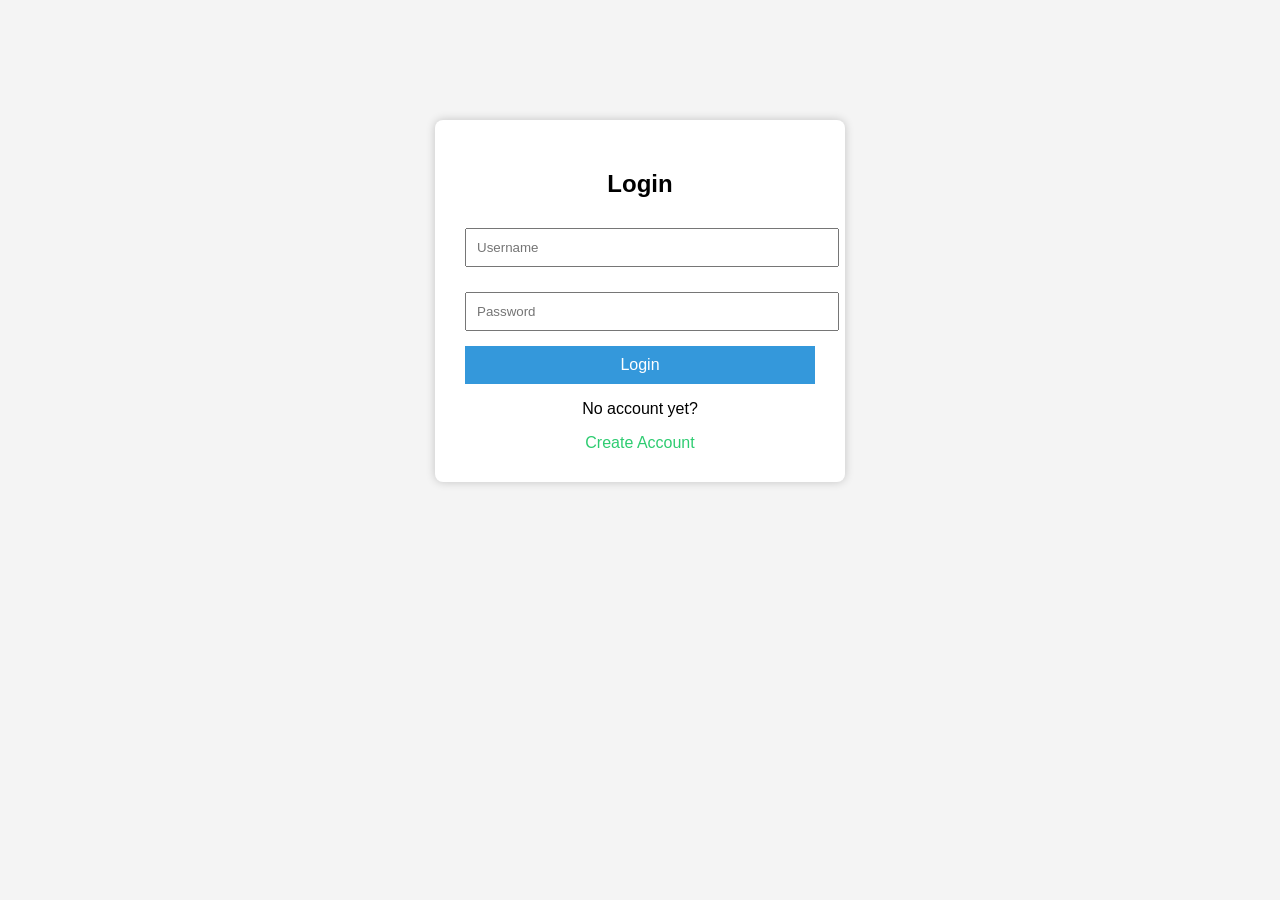
<file: templates/login.html>
<!DOCTYPE html>

<html>
<head>

<title>User Login</title>

<link rel="stylesheet" href="/static/style.css">

<style>

body{
background:#f4f4f4;
font-family:Arial;
}

.container{
width:350px;
margin:auto;
margin-top:120px;
background:white;
padding:30px;
border-radius:8px;
box-shadow:0 0 10px rgba(0,0,0,0.2);
text-align:center;
}

input{
width:100%;
padding:10px;
margin-top:10px;
margin-bottom:15px;
}

button{
width:100%;
padding:10px;
background:#3498db;
border:none;
color:white;
font-size:16px;
cursor:pointer;
}

button:hover{
background:#2980b9;
}

a{
text-decoration:none;
color:#2ecc71;
}

</style>

</head>

<body>

<div class="container">

<h2>Login</h2>

<input id="username" placeholder="Username">

<input id="password" type="password" placeholder="Password">

<button onclick="login()">Login</button>

<p>No account yet?</p>

<a href="/register">Create Account</a>

</div>

<script>

async function login(){

let username = document.getElementById("username").value
let password = document.getElementById("password").value


if(username=="" || password==""){
alert("Please enter username and password")
return
}


let res = await fetch("/login",{

method:"POST",

headers:{
"Content-Type":"application/json"
},

body:JSON.stringify({
username:username,
password:password
})

})


let data = await res.json()


if(data.status=="success"){

location.href="/"

}

else{

alert("Invalid Login")

}

}

</script>

</body>
</html>
</file>
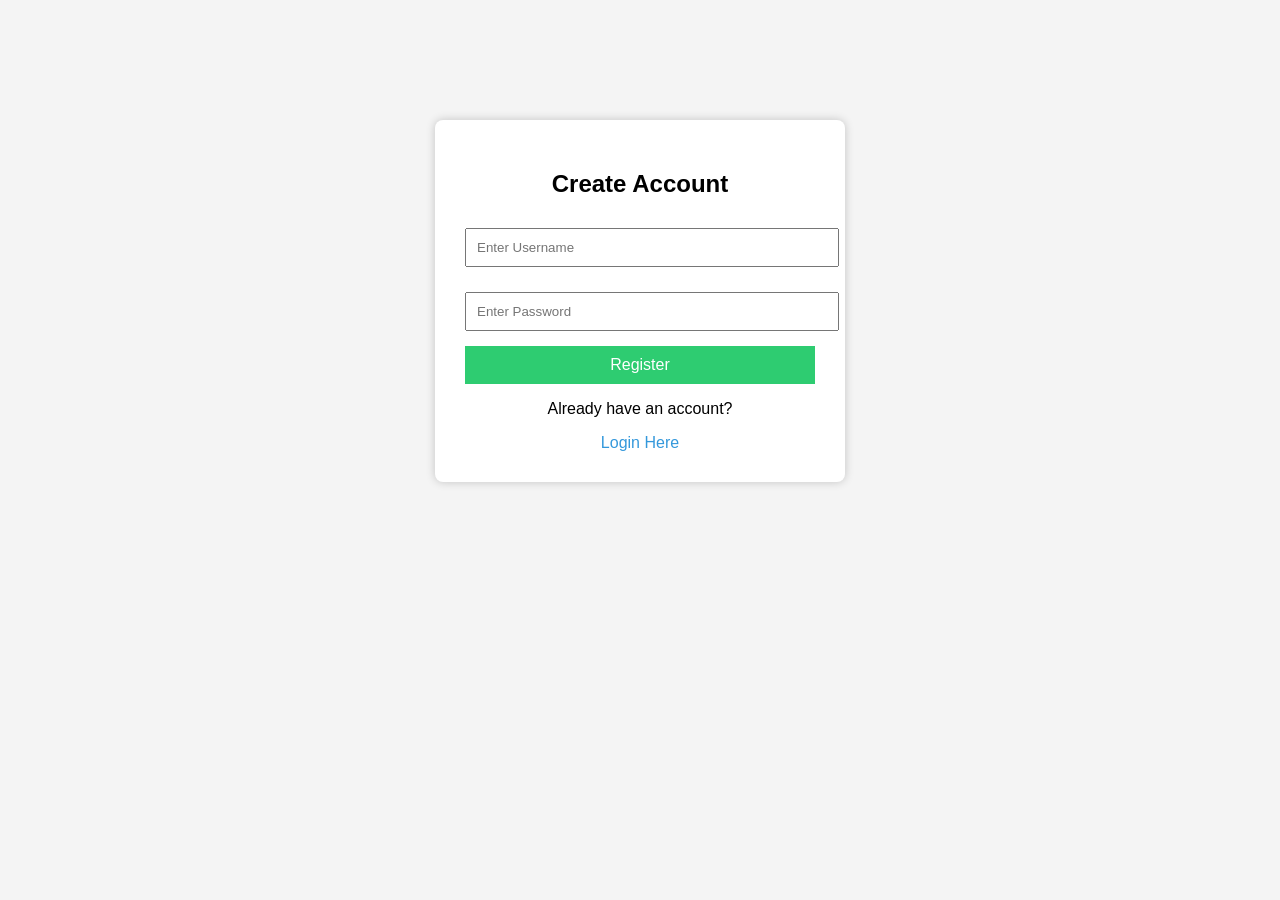
<file: templates/register.html>
<!DOCTYPE html>

<html>
<head>

<title>Create Account</title>

<link rel="stylesheet" href="/static/style.css">

<style>

body{
background:#f4f4f4;
font-family:Arial;
}

.container{
width:350px;
margin:auto;
margin-top:120px;
background:white;
padding:30px;
border-radius:8px;
box-shadow:0 0 10px rgba(0,0,0,0.2);
text-align:center;
}

input{
width:100%;
padding:10px;
margin-top:10px;
margin-bottom:15px;
}

button{
width:100%;
padding:10px;
background:#2ecc71;
border:none;
color:white;
font-size:16px;
cursor:pointer;
}

button:hover{
background:#27ae60;
}

a{
text-decoration:none;
color:#3498db;
}

</style>

</head>

<body>

<div class="container">

<h2>Create Account</h2>

<input id="username" placeholder="Enter Username">

<input id="password" type="password" placeholder="Enter Password">

<button onclick="register()">Register</button>

<p>Already have an account?</p>

<a href="/login">Login Here</a>

</div>

<script>

async function register(){

let username = document.getElementById("username").value
let password = document.getElementById("password").value


if(username=="" || password==""){
alert("Please fill all fields")
return
}


let res = await fetch("/register",{

method:"POST",

headers:{
"Content-Type":"application/json"
},

body:JSON.stringify({
username:username,
password:password
})

})


let data = await res.json()


if(data.status=="success"){

alert("Account Created Successfully")

location.href="/login"

}

else if(data.status=="exists"){

alert("User already exists")

}

}

</script>

</body>
</html>
</file>
<file: static/style.css>
body{
font-family:Arial;
background:#f4f4f4;
}

.container{
width:500px;
margin:auto;
margin-top:80px;
background:white;
padding:30px;
border-radius:10px;
box-shadow:0 0 10px gray;
}

h1{
text-align:center;
}

.input-box{
display:flex;
gap:10px;
margin-bottom:20px;
}

input{
flex:1;
padding:10px;
}

button{
padding:10px 15px;
background:#2ecc71;
border:none;
color:white;
cursor:pointer;
}

li{
display:flex;
justify-content:space-between;
padding:10px;
border-bottom:1px solid #ddd;
}

.completed{
text-decoration:line-through;
color:gray;
}
</file>
